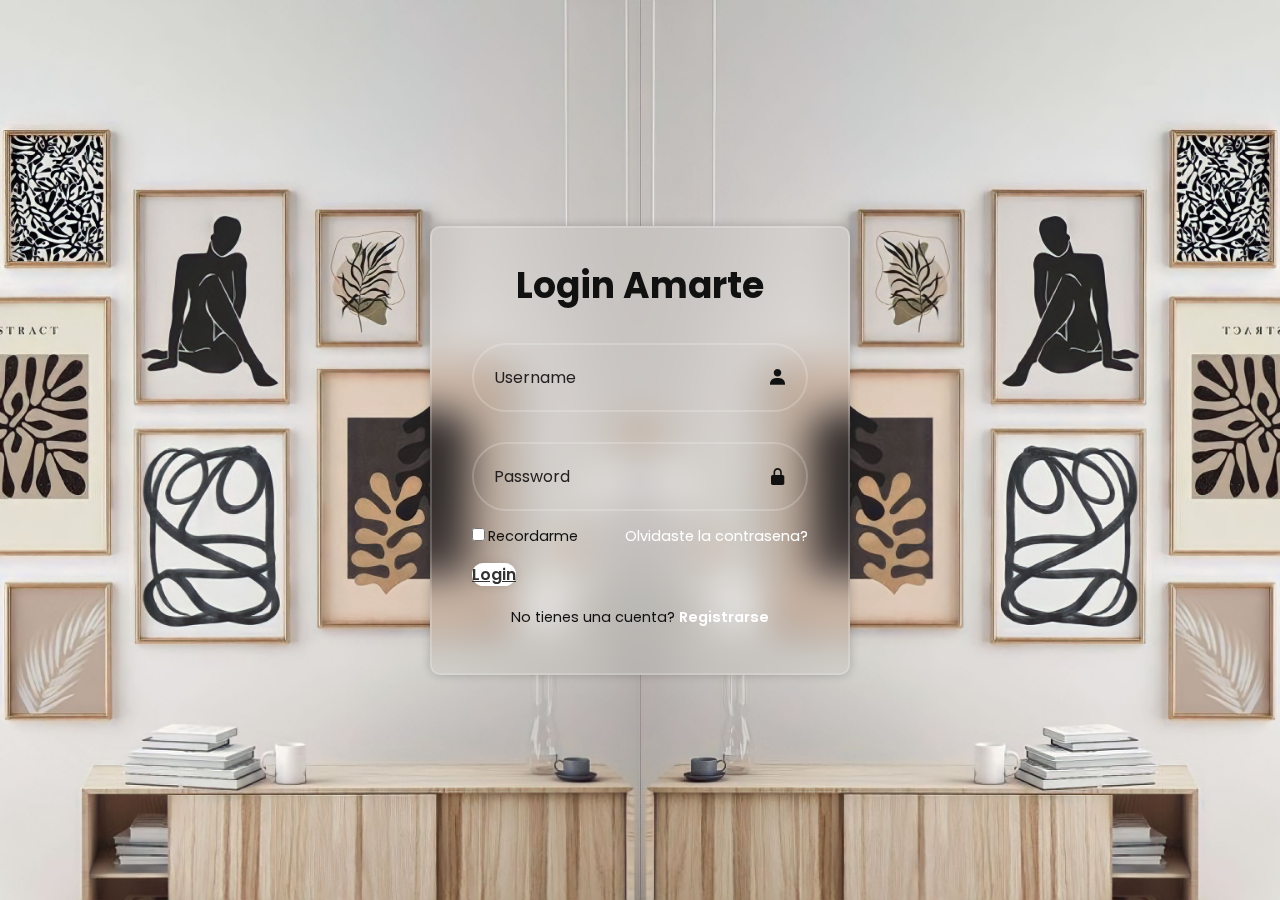
<file: paginas/login.html>
<!DOCTYPE html>
<html lang="en">

<head>
  <meta charset="UFF-8">
  <meta http-equiv="X-UA-Compatible" content="IE=edge">
  <meta name="viewport" content="width=device-width,
  initial-scale=1.0">
  <title>Login</title>
  <link rel="stylesheet" href="style.css">
  <link href='https://unpkg.com/boxicons@2.1.4/css/boxicons.min.css' rel='stylesheet'>

</head>

<body>

  <div class="wrapper">
    <form action="#" method="post">
      <h1>Login Amarte</h1>
      <div class="input-box">
        <input type="text" placeholder="Username" name="usuario">
        <i class='bx bxs-user'></i>
      </div>
      <div class="input-box">
        <input type="password" name="password" placeholder="Password">
        <i class='bx bxs-lock-alt'></i>
      </div>
      <div class="remember-forgot">
        <label> <input type="checkbox">Recordarme</label>
        <a href="#">Olvidaste la contrasena?</a>
      </div>

      <a type="submit" class="btn" href="../paginas/index.php">Login</a>


      <div class="register-link">
        <p>No tienes una cuenta? <a href="#">Registrarse</a></p>
      </div>
    </form>
  </div>






</body>



</html>
</file>
<file: paginas/style.css>
@import url("https://fonts.googleapis.com/css2?family=Poppins:wght@300;400;500;600;700;800;900&display=swap");

* {
	margin: 0;
	padding: 0;
	box-sizing: border-box;
	font-family: "Poppins", sans-serif;
}

body {
	
	display: flex;
	justify-content: center;
	align-items: center;
	min-height: 100vh;
	background:url(Img5.JPG) no-repeat;
	background-size: cover;
	background-position: center;
}



.wrapper {
	width: 420px;
	background: transparent;
	border: 2px solid rgba(255, 255, 255, .2);
	backdrop-filter: blur(20px);
	box-shadow: 0 0 10px rgba(0, 0, 0, .2);
	color: #111111;
	border-radius: 10px;
	padding: 30px 40px;
}

.wrapper h1 {
	font-size: 36px;
	text-align: center;
}

.wrapper .input-box {
	position: relative;
	width: 100%;
	height: 50%;
	margin: 30px 0;
}

.input-box input {
	width: 100%;
	height: 100%;
	background: transparent;
	border: none;
	outline: none;
	border: 2px solid rgba(255, 255, 255, .2);
	border-radius: 40px;
	font-size: 16px;
	color:  #fff;
	padding: 20px 45px 20px 20px;
}

.input-box input::placeholder {
	color: #242020;
}

.input-box i {
	position: absolute;
	right: 20px;
	top: 50%;
	transform: translateY(-50%);
	font-size: 20px;
}
	
.wrapper .remember-forgot {
	display: flex;
	justify-content: space-between;
	font-size: 14.5px;
	margin: -15px 0 15px;
}

.remember-forgot label input {
	accent-color: #fff;
	margin-right: 3px;

}

.remember-forgot a {
	color: #fff;
	text-decoration: none;
}

.remember-forgot a:hover {
	text-decoration: underline;
}

.wrapper .btn {
	width: 100%;
	height: 45px;
	background: #fff;
	border: none;
	outline: none;
	border-radius: 40px;
	box-shadow: 0 0 10px rgba(0, 0, 0, .1);
	cursor: pointer;
	font-size: 16px;
	color: #333;
	font-weight: 600;
}

.wrapper .register-link {
	font-size: 14.5px;
	text-align: center;
	margin: 20px 0 15px;

}

.register-link p a {
	color: #fff;
	text-decoration: none;
	font-weight: 600;
}

.register-link p a:hover {
	text-decoration: underline;
}
</file>
